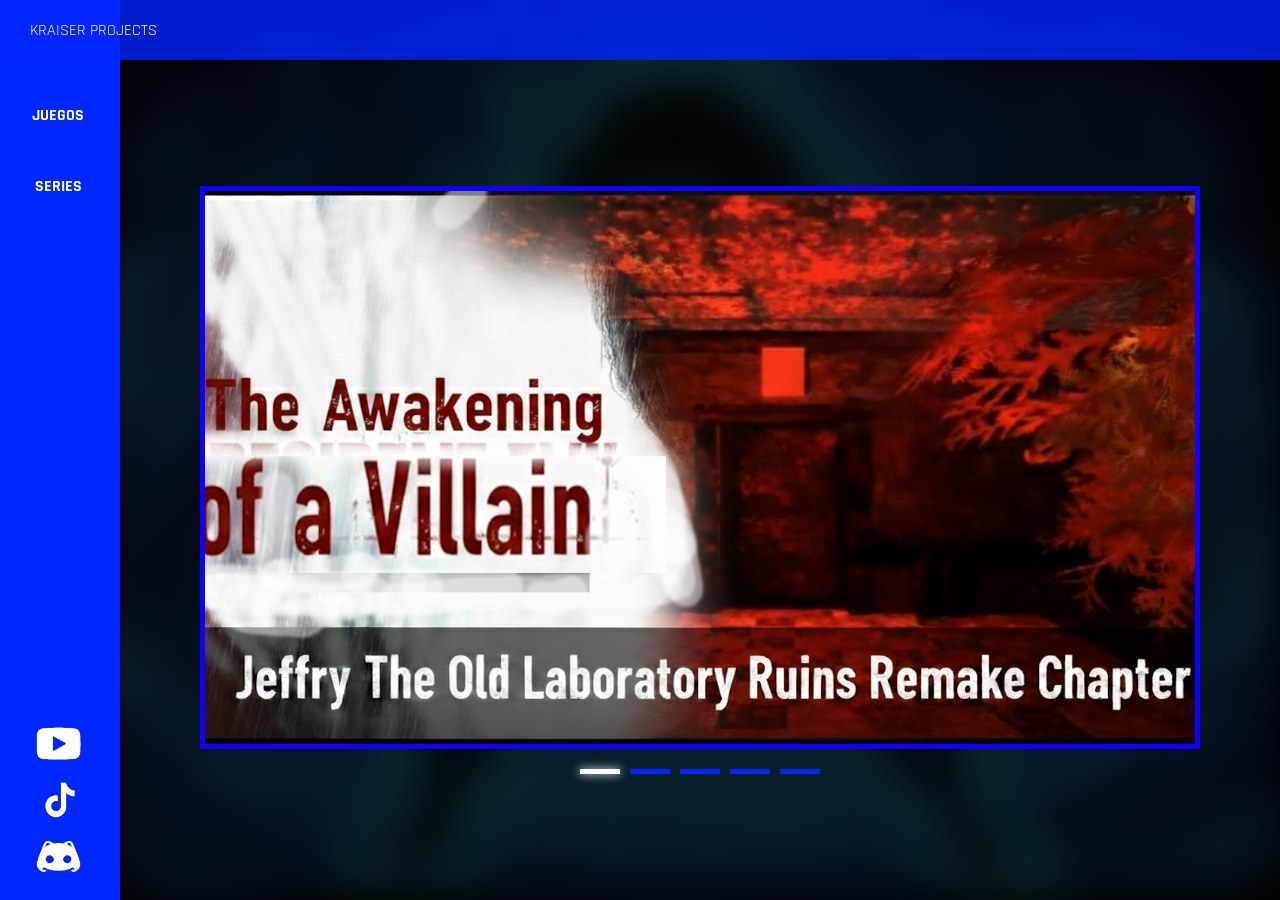
<file: index.html>
<!DOCTYPE html>
<html lang="es">
<head>
    <meta charset="UTF-8">
    <title>Kraiser Projects | Home</title>
    <link rel="stylesheet" href="css/style.css">
    <link href="https://fonts.googleapis.com/css2?family=Rajdhani:wght@700&display=swap" rel="stylesheet">
</head>
<body>
    <div class="background-blur"></div>

    <nav class="top-nav">
        <div class="logo">KRAISER PROJECTS</div>
    </nav>

    <aside class="side-bar">
        <div class="side-item">
            JUEGOS
            <div class="dropdown">
                <a href="launcher.html" style="color: #f1c40f;">🚀 WEB LAUNCHER (The Xeneyra)</a>
                <a href="tienda.html">🛒 COMPRAR</a>
                <a href="catalogo.html">📂 CATÁLOGO</a>
                <a href="wiki.html">📖 WIKI</a>
            </div>
        </div>
        <div class="side-item">
            SERIES
            <div class="dropdown">
                <a href="anime.html">🎥 ANIME</a>
                <a href="peliculas.html">🎬 PELÍCULAS</a>
                <a href="series.html">📺 SERIES</a>
            </div>
        </div>

        <div class="social-box">
            <a href="https://youtube.com/@thekraiser911animator"><img src="assets/youtube.png" class="social-icon"></a>
            <a href="https://www.tiktok.com/@leonardopazb"><img src="assets/tiktok.png" class="social-icon"></a>
            <a href="https://discord.gg/X2JySkFwxU"><img src="assets/discord.png" class="social-icon"></a>
        </div>
    </aside>

    <main class="main-content">
        <div class="carousel-container">
            <div class="carousel-track" id="track">
                <div class="slide" style="background-image: url('assets/banner1.png');"></div>
                <div class="slide" style="background-image: url('assets/banner2.png');"></div>
                <div class="slide" style="background-image: url('assets/banner3.png');"></div>
                <div class="slide" style="background-image: url('assets/banner4.png');"></div>
                <div class="slide" style="background-image: url('assets/banner5.png');"></div>
            </div>
        </div>
        <div class="dots" id="dots-container"></div>
    </main>

    <script src="js/script.js"></script>
</body>
</html>
</file>
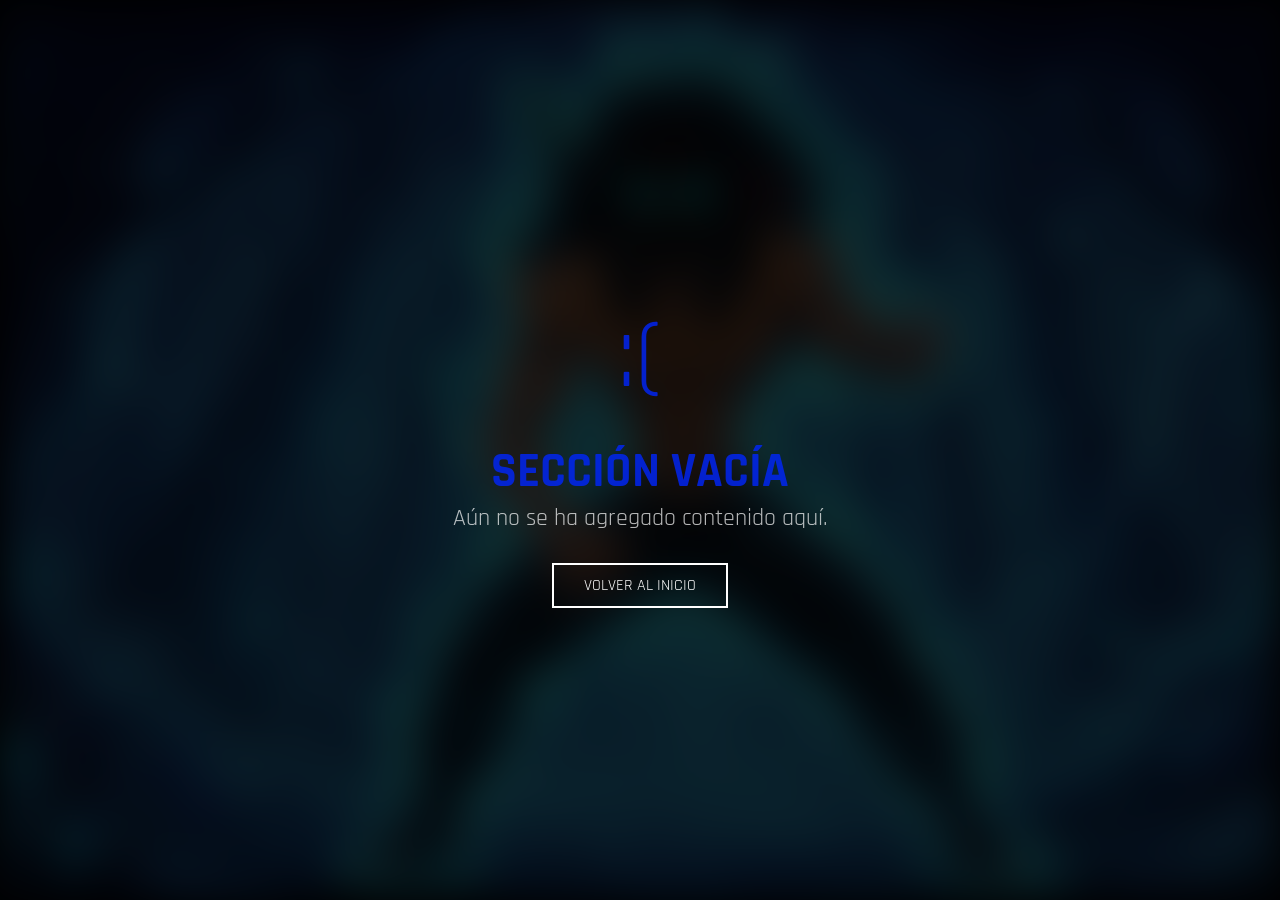
<file: anime.html>
<!DOCTYPE html>
<html lang="es">
<head>
    <meta charset="UTF-8">
    <title>Sección no disponible</title>
    <link rel="stylesheet" href="css/style.css">
    <link href="https://fonts.googleapis.com/css2?family=Rajdhani:wght@700&display=swap" rel="stylesheet">
</head>
<body>
    <div class="background-blur"></div>
    <div class="empty-view" style="width: 100%; height: 100vh; display: flex; flex-direction: column; align-items: center; justify-content: center;">
        <div class="carita">:(</div>
        <h1 style="font-size: 3rem; color: #0026ffcb;">SECCIÓN VACÍA</h1>
        <p style="font-size: 1.5rem; opacity: 0.7;">Aún no se ha agregado contenido aquí.</p>
        <a href="index.html" style="margin-top: 30px; color: white; text-decoration: none; border: 2px solid white; padding: 10px 30px;">VOLVER AL INICIO</a>
    </div>
</body>
</html>
</file>
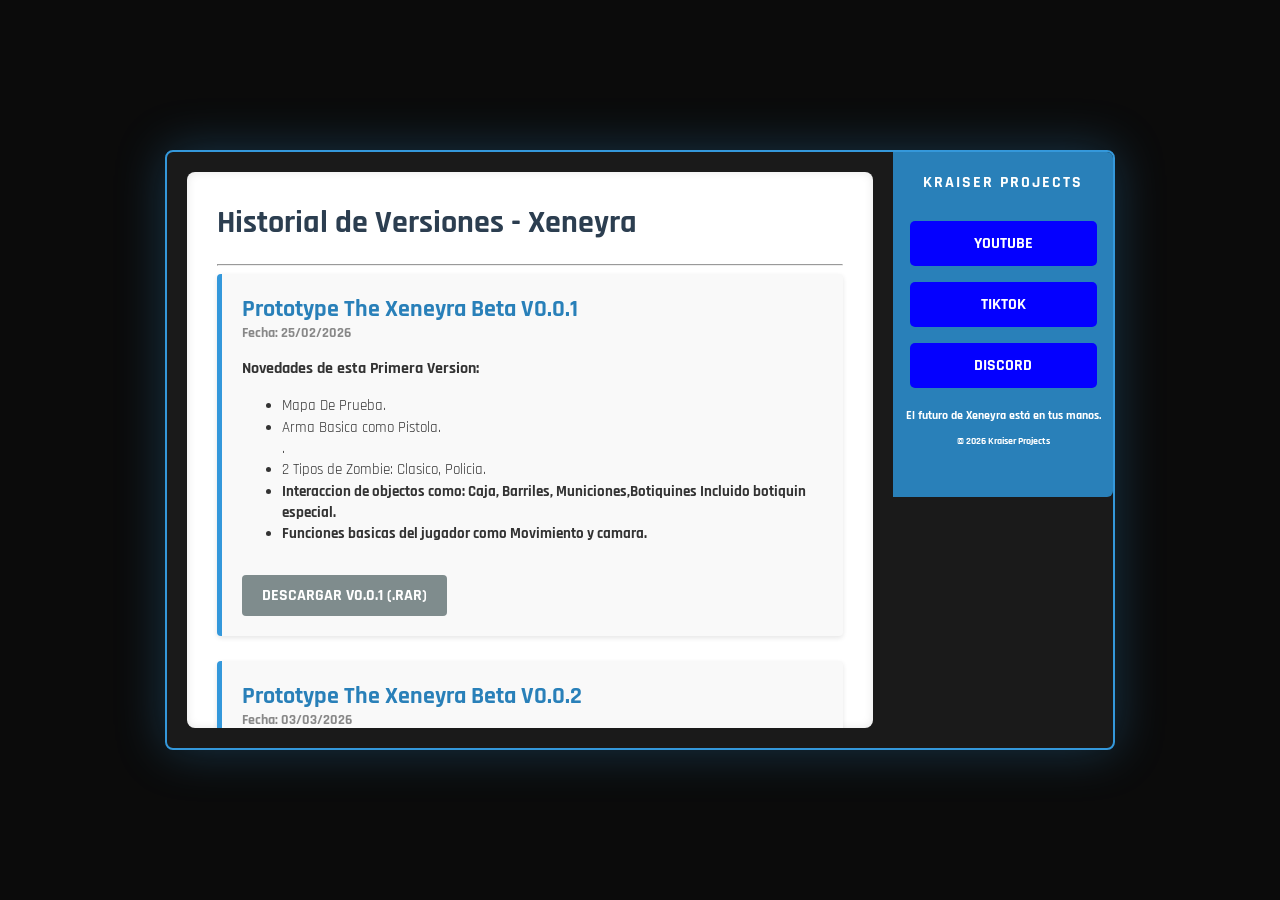
<file: launcher.html>
<!DOCTYPE html>
<html lang="es">
<head>
    <meta charset="UTF-8">
    <title>Xeneyra Web Launcher | Versions</title>
    <link href="https://fonts.googleapis.com/css2?family=Rajdhani:wght@500;700&display=swap" rel="stylesheet">
    <style>
        * { box-sizing: border-box; font-family: 'Rajdhani', sans-serif; }
        body { 
            margin: 0; 
            background: #0b0b0b; 
            display: flex; 
            justify-content: center; 
            align-items: center; 
            height: 100vh; 
            color: white; 
            overflow: hidden;
        }
        
        .launcher-window {
            width: 950px; 
            height: 600px; 
            background: #1a1a1a; 
            border: 2px solid #3498db;
            display: flex; 
            flex-direction: column; 
            box-shadow: 0 0 50px rgba(52, 152, 219, 0.3);
            border-radius: 8px;
        }

        .main-area { display: flex; flex-grow: 1; height: 100%; }

        .news-box {
            flex: 1; 
            background: white; 
            margin: 20px; 
            border-radius: 8px;
            padding: 30px; 
            color: #333; 
            overflow-y: auto;
            box-shadow: inset 0 0 10px rgba(0,0,0,0.1);
        }

        /* Estilo para cada tarjeta de versión */
        .version-card {
            background: #f9f9f9;
            border-left: 5px solid #3498db;
            padding: 20px;
            margin-bottom: 25px;
            border-radius: 4px;
            box-shadow: 0 2px 5px rgba(0,0,0,0.1);
        }

        .version-card h2 { margin: 0; color: #2980b9; font-size: 1.5rem; }
        .version-date { color: #888; font-size: 0.9rem; font-weight: bold; margin-bottom: 10px; }
        
        .download-inline {
            display: inline-block;
            margin-top: 15px;
            background: #27ae60;
            color: white;
            padding: 10px 20px;
            text-decoration: none;
            border-radius: 4px;
            font-weight: bold;
            transition: 0.3s;
        }
        .download-inline:hover { background: #2ecc71; transform: scale(1.02); }

        .sidebar { 
            width: 220px; 
            background: #2980b9; 
            display: flex; 
            flex-direction: column; 
            align-items: center; 
            padding: 20px 0;
            border-top-right-radius: 6px;
            border-bottom-right-radius: 6px;
        }

        .side-link { 
            width: 85%; 
            padding: 12px; 
            margin: 8px 0; 
            text-align: center; 
            background: #0400ff; 
            color: white; 
            text-decoration: none; 
            border-radius: 5px; 
            font-weight: bold;
            transition: 0.3s;
        }
        .side-link:hover { background: #34495e; transform: scale(1.05); }

        .news-box::-webkit-scrollbar { width: 8px; }
        .news-box::-webkit-scrollbar-thumb { background: #3498db; border-radius: 10px; }
    </style>
</head>
<body>

    <div class="launcher-window">
        <div class="main-area">
            <div class="news-box" id="content-area">
                <h1 style="margin-top:0; color: #2c3e50;">Historial de Versiones - Xeneyra</h1>
                <hr>

                <div class="version-card">
                    <h2>Prototype The Xeneyra Beta V0.0.1</h2>
                    <div class="version-date">Fecha: 25/02/2026</div>
                    <p><b>Novedades de esta Primera Version:</b></p>
                    <ul style="font-size: 0.95rem; line-height: 1.4;">
                        <li>Mapa De Prueba.</li>
                        <li>Arma Basica como Pistola.</li>.</li>
                        <li>2 Tipos de Zombie: Clasico, Policia.</li>
                        <li><b>Interaccion de objectos como: Caja, Barriles, Municiones,Botiquines Incluido botiquin especial.</li>
                        <li>Funciones basicas del jugador como Movimiento y camara.</li>
                    </ul>
                    <a href="https://www.mediafire.com/file/zj721om11wr5ubw/Prototype_The_Xeneyra_Beta_V0.0.1.rar/file" target="_blank" class="download-inline" style="background: #7f8c8d;">DESCARGAR V0.0.1 (.RAR)</a>
                </div>
                
                <div class="version-card">
                    <h2>Prototype The Xeneyra Beta V0.0.2</h2>
                    <div class="version-date">Fecha: 03/03/2026</div>
                    <p><b>Novedades:</b></p>
                    <ul style="font-size: 0.95rem; line-height: 1.4;">
                        <li>Nuevo HUD y sonidos agregados.</li>
                        <li>Nuevas armas: Puño y Patada (Tecla "Q").</li>
                        <li>Cambio de arma con la tecla "E".</li>
                        <li><b>Fatalitys:</b> Dos versiones (Con y sin máscara).</li>
                        <li>Nuevo modelo oficial de Zombie Común.</li>
                        <li>Mapa extendido con iluminación mejorada.</li>
                    </ul>
                    <a href="https://www.mediafire.com/file/7nuccm2lqrm1ef2/Prototype_The_Xeneyra_Beta_V0.0.2.rar/file" target="_blank" class="download-inline">DESCARGAR V0.0.2 (.RAR)</a>
                </div>

            </div>

            <div class="sidebar">
                <span style="font-weight: bold; margin-bottom: 20px; letter-spacing: 2px;">KRAISER PROJECTS</span>
                <a href="https://youtube.com/@thekraiser911animator" target="_blank" class="side-link">YOUTUBE</a>
                <a href="https://www.tiktok.com/@leonardopazb" target="_blank" class="side-link">TIKTOK</a>
                <a href="https://discord.gg/X2JySkFwxU" target="_blank" class="side-link">DISCORD</a>
                
                <div style="margin-top: auto; text-align: center; padding-bottom: 20px;">
                    <p style="font-size: 12px;">El futuro de Xeneyra está en tus manos.</p>
                    <p style="font-size: 10px;">© 2026 Kraiser Projects</p>
                </div>
            </div>
        </div>
    </div>

</body>
</html>
</file>
<file: css/style.css>
:root {
    --color-nintendo: #e60012; /* Rojo Nintendo */
    --color-kraiser: #0026ffcb; /* Tu azul original */
    --sidebar-width: 120px;
}

* { margin: 0; padding: 0; box-sizing: border-box; }

body {
    font-family: 'Rajdhani', sans-serif;
    background-color: #000;
    color: white;
    height: 100vh;
    display: flex;
    overflow: hidden;
}

/* FONDO CON BLUR */
.background-blur {
    position: fixed;
    top: 0; left: 0; width: 100%; height: 100%;
    background: url('../assets/fondo.jpg') no-repeat center center/cover;
    filter: blur(20px) brightness(0.2);
    z-index: -1;
}

/* BARRA SUPERIOR */
.top-nav {
    position: fixed;
    top: 0; width: 100%; height: 60px;
    background: var(--color-kraiser);
    display: flex;
    align-items: center;
    justify-content: space-between;
    padding: 0 30px;
    z-index: 100;
}

/* SIDEBAR ESTILO NINTENDO */
.side-bar {
    width: var(--sidebar-width);
    height: 100vh;
    background: rgb(0, 38, 255);
    padding-top: 80px;
    display: flex;
    flex-direction: column;
    align-items: center;
    border-right: 4px solid var(--color-kraiser);
    z-index: 50;
}

.side-item {
    width: 100%;
    padding: 25px 0;
    text-align: center;
    cursor: pointer;
    font-weight: bold;
    position: relative;
    transition: 0.3s;
}

.side-item:hover { background: var(--color-kraiser); }

/* MENÚS PEGADOS */
.dropdown {
    display: none;
    position: absolute;
    left: 100%; top: 0;
    background: #0a0a0a;
    width: 200px;
    border: 2px solid var(--color-kraiser);
    flex-direction: column;
}

.side-item:hover .dropdown { display: flex; }

.dropdown a {
    color: white;
    padding: 15px;
    text-decoration: none;
    text-align: left;
    font-size: 0.8rem;
    border-bottom: 1px solid #222;
}

.dropdown a:hover { background: #0004ff; color: #ffeb3b; }

/* REDES SOCIALES (Imagen NO estirada) */
.social-box {
    margin-top: auto;
    padding-bottom: 20px;
    display: flex;
    flex-direction: column;
    align-items: center;
    gap: 15px;
}

.social-icon {
    width: 45px; /* Más ancho */
    height: auto; /* Mantiene la proporción para no estirarse */
    object-fit: contain;
    transition: 0.3s;
}

/* CARRUSEL */
.main-content {
    flex-grow: 1;
    margin-top: 60px;
    display: flex;
    flex-direction: column;
    align-items: center;
    justify-content: center;
}

.carousel-container {
    width: 90%;
    max-width: 1000px;
    aspect-ratio: 16 / 9;
    border: 5px solid #1100ff;
    overflow: hidden;
    position: relative;
}

.carousel-track {
    display: flex;
    width: 500%;
    height: 100%;
    transition: transform 0.8s cubic-bezier(0.4, 0, 0.2, 1);
}

.slide {
    width: 20%;
    height: 100%;
    background-size: cover;
    background-position: center;
}

.dots {
    display: flex;
    gap: 10px;
    margin-top: 20px;
}

.dot {
    width: 40px; height: 5px;
    background: #0026ff;
    cursor: pointer;
}

.dot.active {
    background: white;
    box-shadow: 0 0 10px white;
}

/* ESTILO SECCIÓN VACÍA */
.empty-view {
    text-align: center;
    padding: 50px;
}

.carita {
    font-size: 100px;
    color: var(--color-kraiser);
    margin-bottom: 20px;
}
</file>
